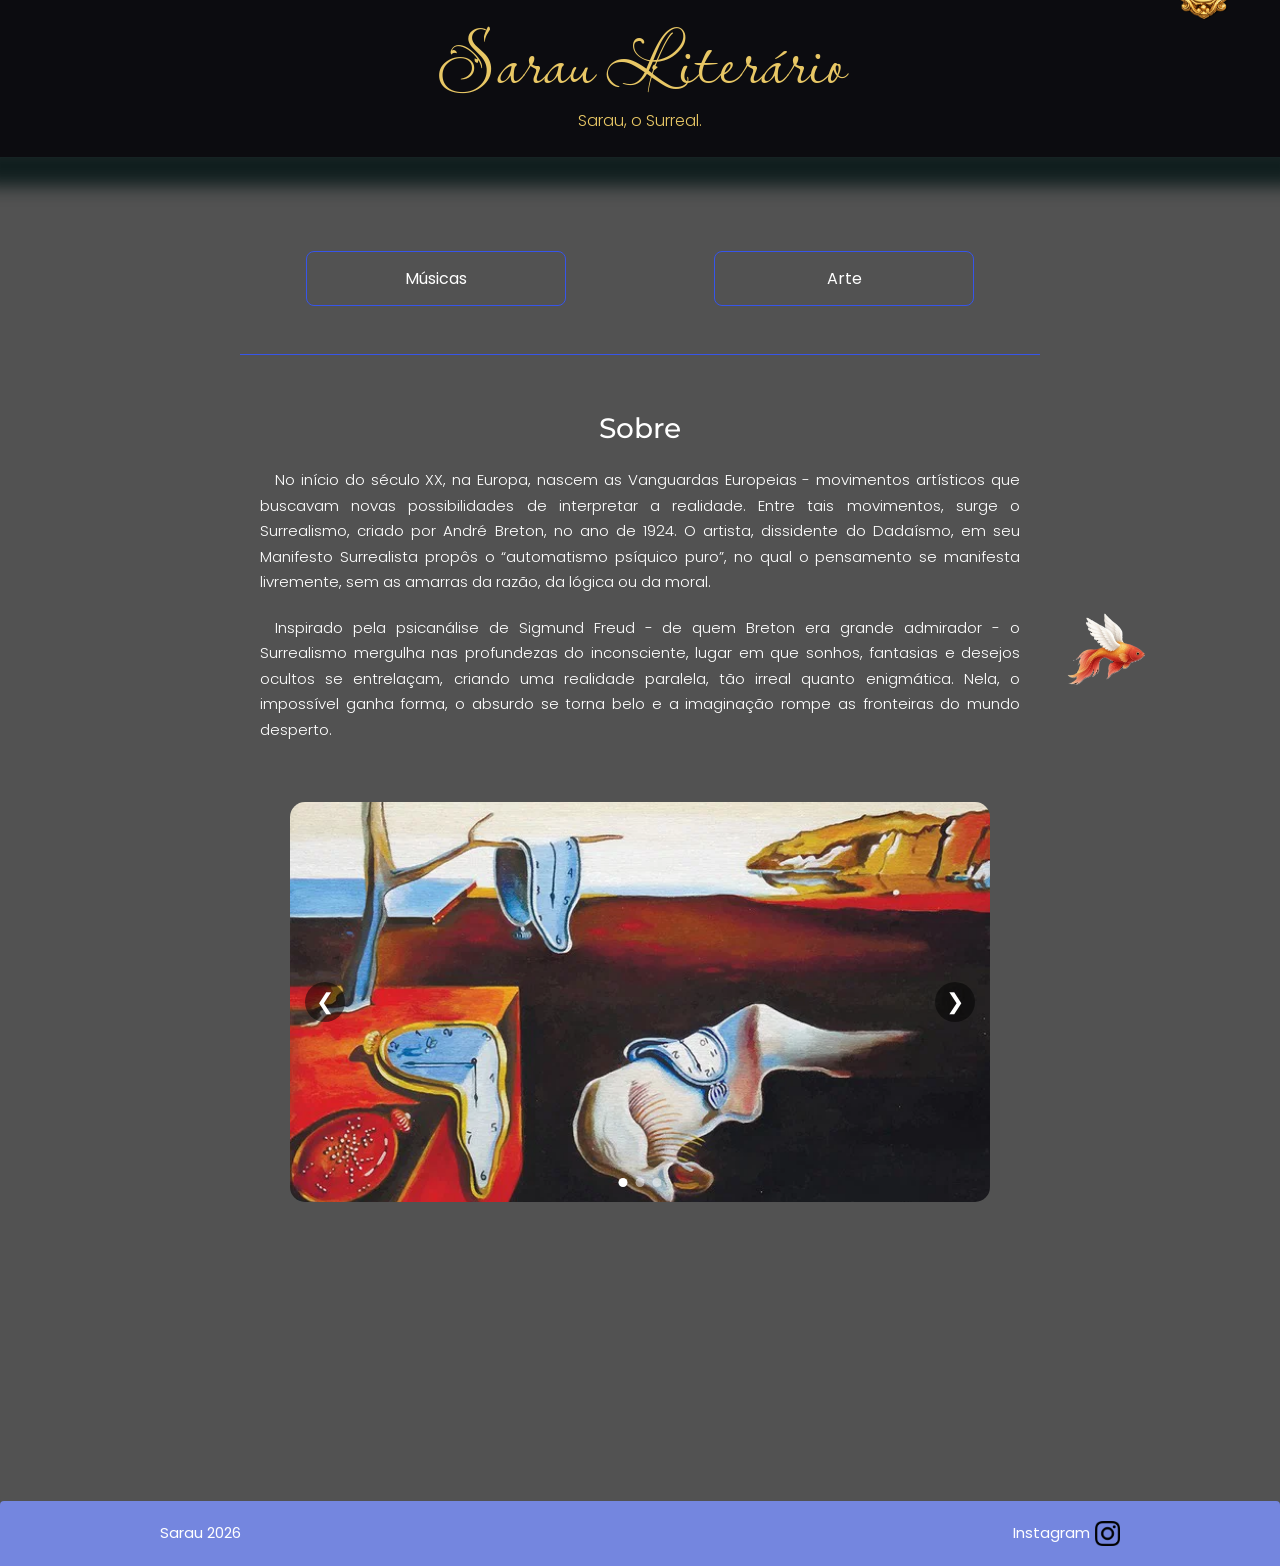
<file: index.html>
<!DOCTYPE html>
<html lang="pt-BR">
<head>
  <meta charset="UTF-8">
  <meta name="viewport" content="width=device-width, initial-scale=1.0, maximum-scale=1.0">
  <title>Sarau Literário</title>
  <link rel="stylesheet" href="style.css">
</head>
<body class="corpo">
  <header class="hero">
    <div class="hero-inner" aria-hidden="true">
      <video autoplay loop muted>
        <source src="Animating_multiple_eyes_blinking_20260926223811.mp4" type="video/mp4">
      </video>
    </div>
    <div class="hero-text">
      <p class="logo">Sarau Literário</p>
      <p class="tagline">Sarau, o Surreal.</p>
    </div>
    <div id="botao_insc_fech">
      <img src="Imagem do ChatGPT 26 de set. de 2026, 12_13_01.png" alt="fechadura" id="fechadura">
      <div  id="macaneta">
        <img src="Imagem do ChatGPT 26 de set. de 2026, 12_14_56.png" alt="macaneta">
      </div>
    </div>
  </header>
  <div id="cima"></div>
  <div id="baixo">
      <nav class="nav-buttons hidden">
        <a class="btn btn-outline" href="musica.html">Músicas</a>
        <a class="btn btn-outline" href="arte.html">Arte</a>
        <hr class="divider">
      </nav>
    
      <section class="sobre">
        <h2>Sobre</h2>
        <div id="sobre_bar">
          <div id="text_bar">
            <p class="hidden">
              No início do século XX, na Europa, nascem as Vanguardas Europeias - movimentos artísticos que buscavam novas possibilidades de interpretar a realidade.  Entre tais movimentos, surge o Surrealismo, criado por André Breton, no ano de 1924. O artista, dissidente do Dadaísmo, em seu Manifesto Surrealista propôs o “automatismo psíquico puro”, no qual o pensamento se manifesta livremente, sem as amarras da razão, da lógica ou da moral.</p>
              <p class="hidden">Inspirado pela psicanálise de Sigmund Freud - de quem Breton era grande admirador - o Surrealismo mergulha nas profundezas do inconsciente, lugar em que sonhos, fantasias e desejos ocultos se entrelaçam, criando uma realidade paralela, tão irreal quanto enigmática. Nela, o impossível ganha forma, o absurdo se torna belo e a imaginação rompe as fronteiras do mundo desperto.
            </p>
          </div>
          <div id="galeria" class="hidden">
          <div class="carousel">
          <div class="carousel-track">
              <div class="slide">
                  <img src="apersistenciadamemoriasalvadordali-cke.webp" alt="Imagem 1">
              </div>
              <div class="slide">
                  <img src="escultura.webp" alt="Imagem 2">
              </div>
              <div class="slide">
                  <img src="images.jfif" alt="Imagem 3">
              </div>
          </div>
          <!-- Botões -->
          <button class="carousel-btn prev">&#10094;</button>
          <button class="carousel-btn next">&#10095;</button>
          <!-- Indicadores -->
          <div class="carousel-dots">
              <span class="dot active"></span>
              <span class="dot"></span>
              <span class="dot"></span>
          </div>
              </div>
          </div>
        </div>
          <div id="text_bar_baixo">
            <p class="hidden">Para adentrar o mundo onírico, os artistas que se apresentarão são convidados a se caracterizarem (maquiagem, roupas, fantasias, entre outros), transformando a própria aparência em parte desse universo de sonhos, mistérios e delirios como criaturas de um mundo no qual a lógica adormece e a fantasia desperta. Sejam os artistas suas próprias artes-vivas!</p>
            <p class="hidden">Então, prepare-se, sonhe, imagine, delire e venha com a Segunda Série mergulhar nesse universo de loucura e voar nesse mar de sonhos do Sarau, o Surreal.</p>
            <p class="hidden"><strong>No dia 06 de novembro de 2026.</strong></p>
          </div>
      </section>
  </div>

  <div id="quadrado-flutuante">
    <img src="WhatsApp Image 2026-09-27 at 19.07.50.png" alt="peixe voador">
  </div>

  <footer class="site-footer">
    <div class="footers">
      <p>Sarau 2026</p>
      <a href="https://www.instagram.com/2daoima2026/">
        <div class="inst">
          <p>Instagram</p>
          <img src="instagram.png" alt="Logo_instagram" class="Logo_instagram">
        </div>
      </a>
    </div>
  </footer>

  <script>
    const observer = new IntersectionObserver((entries) => {
    entries.forEach((entry) => {
    if (entry.isIntersecting) {
      entry.target.classList.add('show');
    } else {
      entry.target.classList.remove('show');
    }
    });
    });

    document
      .querySelectorAll('.hidden, .hiddenLE, .hiddenRD')
      .forEach((el) => observer.observe(el));
    
    
    const retangulo = document.getElementById("macaneta");
    const porta = document.querySelector(".corpo");
    retangulo.addEventListener("click", function() {
    retangulo.style.transform = "rotate(-30deg)";
    setTimeout(function() {
      porta.classList.toggle("aberta");
    }, 650);
    setTimeout(function() {
        window.location.href = "inscricao.html";
    }, 1000);
    });
  const track = document.querySelector(".carousel-track");
const slides = document.querySelectorAll(".slide");

const prevButton = document.querySelector(".prev");
const nextButton = document.querySelector(".next");

const dots = document.querySelectorAll(".dot");

let currentSlide = 0;


// MOSTRAR SLIDE

function showSlide(index) {

    currentSlide = index;

    track.style.transform = `translateX(-${currentSlide * 100}%)`;

    // Atualizar indicadores

    dots.forEach(dot => {
        dot.classList.remove("active");
    });

    dots[currentSlide].classList.add("active");
}


// BOTÃO PRÓXIMO

nextButton.addEventListener("click", () => {

    currentSlide++;

    if (currentSlide >= slides.length) {
        currentSlide = 0;
    }

    showSlide(currentSlide);

});


// BOTÃO ANTERIOR

prevButton.addEventListener("click", () => {

    currentSlide--;

    if (currentSlide < 0) {
        currentSlide = slides.length - 1;
    }

    showSlide(currentSlide);

});


// CLICAR NOS INDICADORES

dots.forEach((dot, index) => {

    dot.addEventListener("click", () => {

        showSlide(index);

    });

});
  </script>
  <script src="script.js"></script>
</body>
</html>
</file>
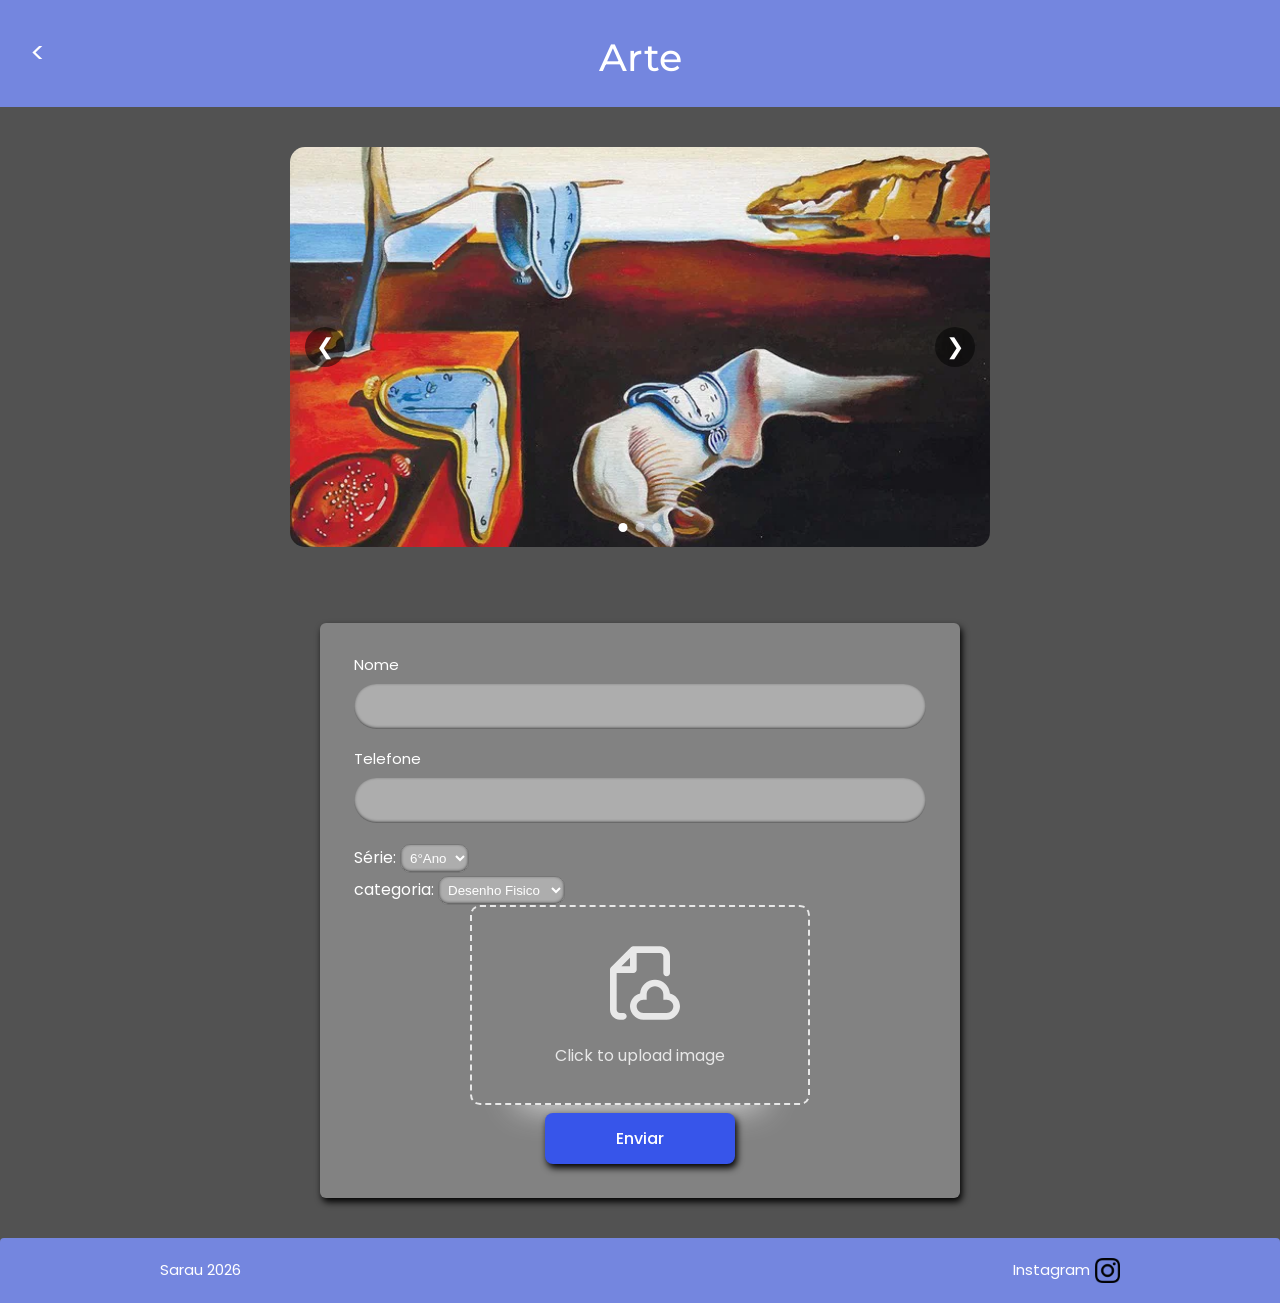
<file: arte.html>
<!DOCTYPE html>
<html lang="pt-BR">
<head>
  <meta charset="UTF-8">
  <meta name="viewport" content="width=device-width, initial-scale=1.0, maximum-scale=1.0">
  <title>Desenho — Sarau Literário</title>
  <link rel="stylesheet" href="style.css">
</head>
<body>

  <header class="page-header">
    <a class="back-link" href="index.html" aria-label="Voltar">&lt;</a>
    <h1>Arte</h1>
  </header>
  <div id="galeria">
    <div class="carousel">

        <div class="carousel-track">

            <div class="slide">
                <img src="apersistenciadamemoriasalvadordali-cke.webp" alt="Imagem 1">
            </div>

            <div class="slide">
                <img src="escultura.webp" alt="Imagem 2">
            </div>

            <div class="slide">
                <img src="images.jfif" alt="Imagem 3">
            </div>

        </div>

        <!-- Botões -->
        <button class="carousel-btn prev">&#10094;</button>
        <button class="carousel-btn next">&#10095;</button>

        <!-- Indicadores -->
        <div class="carousel-dots">
            <span class="dot active"></span>
            <span class="dot"></span>
            <span class="dot"></span>
        </div>
    </div>
  </div>
  </div>
  <main class="form-wrap">
    <form class="form-card" action="#" method="post" data-sheet="Desenho">

      <div class="form__group field">
          <label for="nome" class="form__label">Nome</label>
          <input type="text" id="nome" name="nome" class="form__field" placeholder=" " required>
      </div>

      <div class="form__group field">
          <label for="telefone" class="form__label">Telefone</label>
          <input type="tel" id="telefone" name="telefone" class="form__field" placeholder=" " required>
      </div>

        <label for="serie">Série:</label>
      <select class="serie" name="serie">
          <option value="6°Ano">6°Ano</option>
          <option value="7°Ano">7°Ano</option>
          <option value="8°Ano">8°Ano</option>
          <option value="9°Ano">9°Ano</option>
          <option value="1°Ano">1°Ano</option>
          <option value="2°Ano">2°Ano</option>
          <option value="3°Ano">3°Ano</option>
      </select>
<br>
        <label for="categoria">categoria:</label required>
      <select class="serie" name="categoria">
          <option value="Desenho Fisico">Desenho Fisico</option>
          <option value="Desenho Digital">Desenho Digital</option>
          <option value="Escultura">Escultura</option>
          <option value="Fotografia">Fotografia</option>
      </select>

      <!-- From Uiverse.io by csemszepp -->
      <label for="anexar-arquivo" class="custum-file-upload">
        <div class="icon">
          <svg viewBox="0 0 24 24" fill="" xmlns="http://www.w3.org/2000/svg"><g id="SVGRepo_bgCarrier" stroke-width="0"></g><g id="SVGRepo_tracerCarrier" stroke-linecap="round" stroke-linejoin="round"></g><g id="SVGRepo_iconCarrier"> <path fill-rule="evenodd" clip-rule="evenodd" d="M10 1C9.73478 1 9.48043 1.10536 9.29289 1.29289L3.29289 7.29289C3.10536 7.48043 3 7.73478 3 8V20C3 21.6569 4.34315 23 6 23H7C7.55228 23 8 22.5523 8 22C8 21.4477 7.55228 21 7 21H6C5.44772 21 5 20.5523 5 20V9H10C10.5523 9 11 8.55228 11 8V3H18C18.5523 3 19 3.44772 19 4V9C19 9.55228 19.4477 10 20 10C20.5523 10 21 9.55228 21 9V4C21 2.34315 19.6569 1 18 1H10ZM9 7H6.41421L9 4.41421V7ZM14 15.5C14 14.1193 15.1193 13 16.5 13C17.8807 13 19 14.1193 19 15.5V16V17H20C21.1046 17 22 17.8954 22 19C22 20.1046 21.1046 21 20 21H13C11.8954 21 11 20.1046 11 19C11 17.8954 11.8954 17 13 17H14V16V15.5ZM16.5 11C14.142 11 12.2076 12.8136 12.0156 15.122C10.2825 15.5606 9 17.1305 9 19C9 21.2091 10.7909 23 13 23H20C22.2091 23 24 21.2091 24 19C24 17.1305 22.7175 15.5606 20.9844 15.122C20.7924 12.8136 18.858 11 16.5 11Z" fill=""></path> </g></svg>
        </div>
        <div class="text">
          <span id="nome-arquivo">Click to upload image</span>
        </div>
        <input id="anexar-arquivo" name="anexar-arquivo" type="file" required>
      </label>

      <div class="btn-enviar-wrap">
        <button type="submit" class="btn-enviar">Enviar</button>
      </div>

    </form>
    <div id="popup" class="popup">
      <div class="popup-conteudo">

        <button id="fecharPopup" class="fechar-popup" type="button">
          ✕
        </button>

        <div id="loading" class="spinner"></div>
        <img src="aceitar.png" alt="correto" id="correto">
        <p id="mensagem">Enviando...</p>

      </div>
    </div>
  </main>

  <footer class="site-footer">
    <div class="footers">
      <p>Sarau 2026</p>
      <a href="https://www.instagram.com/2daoima2026/">
        <div class="inst">
          <p>Instagram</p>
          <img src="instagram.png" alt="Logo_instagram" class="Logo_instagram">
        </div>
      </a>
    </div>
  </footer>
  <script>
    document.addEventListener("DOMContentLoaded", function () {

    const inputArquivo = document.getElementById("anexar-arquivo");
    const textoArquivo = document.querySelector(".custum-file-upload .text span");
    const iconeArquivo = document.querySelector(".custum-file-upload .icon");

    inputArquivo.addEventListener("change", function () {

        if (inputArquivo.files.length > 0) {

            // Mostra o nome do arquivo
            textoArquivo.textContent = inputArquivo.files[0].name;

            // Deixa o ícone verde
            iconeArquivo.classList.add("arquivo-selecionado");

        } else {

            // Volta ao texto original
            textoArquivo.textContent = "Click to upload image";

            // Volta o ícone à cor original
            iconeArquivo.classList.remove("arquivo-selecionado");
        }

    });
    const track = document.querySelector(".carousel-track");
const slides = document.querySelectorAll(".slide");

const prevButton = document.querySelector(".prev");
const nextButton = document.querySelector(".next");

const dots = document.querySelectorAll(".dot");

let currentSlide = 0;


// MOSTRAR SLIDE

function showSlide(index) {

    currentSlide = index;

    track.style.transform = `translateX(-${currentSlide * 100}%)`;

    // Atualizar indicadores

    dots.forEach(dot => {
        dot.classList.remove("active");
    });

    dots[currentSlide].classList.add("active");
}


// BOTÃO PRÓXIMO

nextButton.addEventListener("click", () => {

    currentSlide++;

    if (currentSlide >= slides.length) {
        currentSlide = 0;
    }

    showSlide(currentSlide);

});


// BOTÃO ANTERIOR

prevButton.addEventListener("click", () => {

    currentSlide--;

    if (currentSlide < 0) {
        currentSlide = slides.length - 1;
    }

    showSlide(currentSlide);

});


// CLICAR NOS INDICADORES

dots.forEach((dot, index) => {

    dot.addEventListener("click", () => {

        showSlide(index);

    });

});


});
</script>
  <script src="script.js" defer></script>
</body>
</html>
</file>
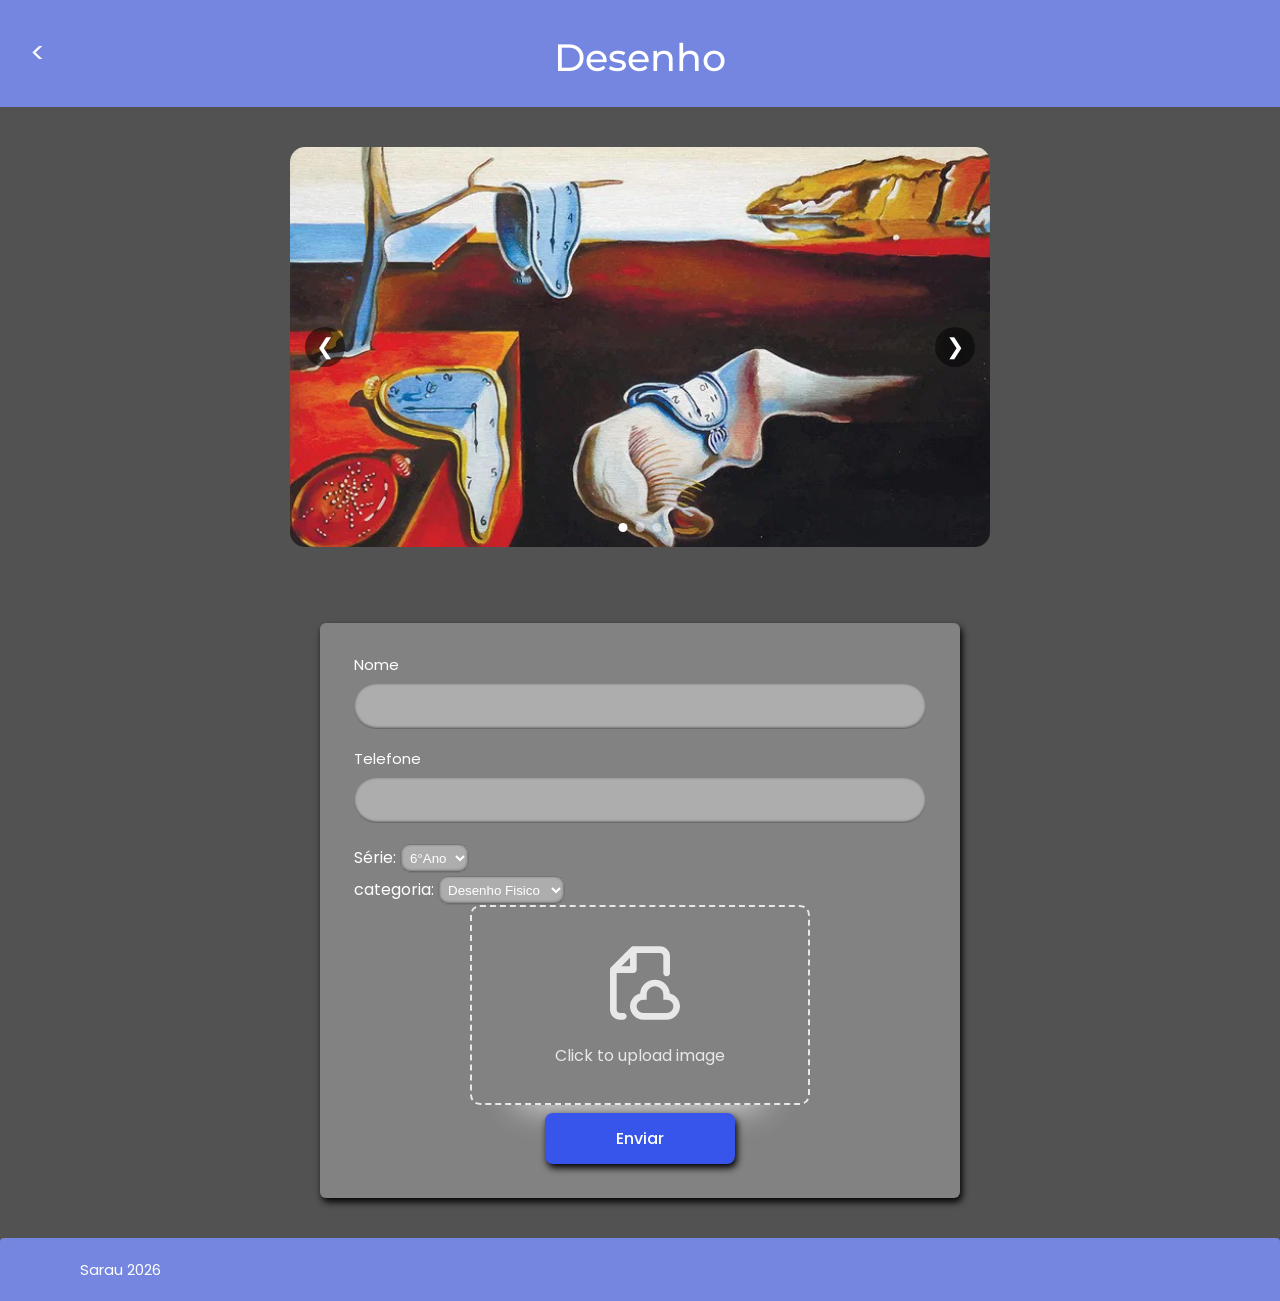
<file: desenho.html>
<!DOCTYPE html>
<html lang="pt-BR">
<head>
  <meta charset="UTF-8">
  <meta name="viewport" content="width=device-width, initial-scale=1.0, maximum-scale=1.0">
  <title>Desenho — Sarau Literário</title>
  <link rel="stylesheet" href="style.css">
</head>
<body>

  <header class="page-header">
    <a class="back-link" href="index.html" aria-label="Voltar">&lt;</a>
    <h1>Desenho</h1>
  </header>
  <div id="galeria">
    <div class="carousel">

        <div class="carousel-track">

            <div class="slide">
                <img src="apersistenciadamemoriasalvadordali-cke.webp" alt="Imagem 1">
            </div>

            <div class="slide">
                <img src="escultura.webp" alt="Imagem 2">
            </div>

            <div class="slide">
                <img src="images.jfif" alt="Imagem 3">
            </div>

        </div>

        <!-- Botões -->
        <button class="carousel-btn prev">&#10094;</button>
        <button class="carousel-btn next">&#10095;</button>

        <!-- Indicadores -->
        <div class="carousel-dots">
            <span class="dot active"></span>
            <span class="dot"></span>
            <span class="dot"></span>
        </div>

    </div>

</div>
  </div>
  <main class="form-wrap">
    <form class="form-card" action="#" method="post" data-sheet="Desenho">

      <div class="form__group field">
          <label for="nome" class="form__label">Nome</label>
          <input type="text" id="nome" name="nome" class="form__field" placeholder=" " required>
      </div>

      <div class="form__group field">
          <label for="telefone" class="form__label">Telefone</label>
          <input type="tel" id="telefone" name="telefone" class="form__field" placeholder=" " required>
      </div>

        <label for="serie">Série:</label>
      <select class="serie" name="serie">
          <option value="">6°Ano</option>
          <option value="">7°Ano</option>
          <option value="">8°Ano</option>
          <option value="">9°Ano</option>
          <option value="">1°Ano</option>
          <option value="">2°Ano</option>
          <option value="">3°Ano</option>
      </select>
<br>
        <label for="categoria">categoria:</label>
      <select class="serie" name="categoria">
          <option value="">Desenho Fisico</option>
          <option value="">Desenho Digital</option>
          <option value="">Escultura</option>
      </select>

      <!-- From Uiverse.io by csemszepp -->
      <label for="anexar-arquivo" class="custum-file-upload">
        <div class="icon">
          <svg viewBox="0 0 24 24" fill="" xmlns="http://www.w3.org/2000/svg"><g id="SVGRepo_bgCarrier" stroke-width="0"></g><g id="SVGRepo_tracerCarrier" stroke-linecap="round" stroke-linejoin="round"></g><g id="SVGRepo_iconCarrier"> <path fill-rule="evenodd" clip-rule="evenodd" d="M10 1C9.73478 1 9.48043 1.10536 9.29289 1.29289L3.29289 7.29289C3.10536 7.48043 3 7.73478 3 8V20C3 21.6569 4.34315 23 6 23H7C7.55228 23 8 22.5523 8 22C8 21.4477 7.55228 21 7 21H6C5.44772 21 5 20.5523 5 20V9H10C10.5523 9 11 8.55228 11 8V3H18C18.5523 3 19 3.44772 19 4V9C19 9.55228 19.4477 10 20 10C20.5523 10 21 9.55228 21 9V4C21 2.34315 19.6569 1 18 1H10ZM9 7H6.41421L9 4.41421V7ZM14 15.5C14 14.1193 15.1193 13 16.5 13C17.8807 13 19 14.1193 19 15.5V16V17H20C21.1046 17 22 17.8954 22 19C22 20.1046 21.1046 21 20 21H13C11.8954 21 11 20.1046 11 19C11 17.8954 11.8954 17 13 17H14V16V15.5ZM16.5 11C14.142 11 12.2076 12.8136 12.0156 15.122C10.2825 15.5606 9 17.1305 9 19C9 21.2091 10.7909 23 13 23H20C22.2091 23 24 21.2091 24 19C24 17.1305 22.7175 15.5606 20.9844 15.122C20.7924 12.8136 18.858 11 16.5 11Z" fill=""></path> </g></svg>
        </div>
        <div class="text">
          <span id="nome-arquivo">Click to upload image</span>
        </div>
        <input id="anexar-arquivo" name="anexar-arquivo" type="file">
      </label>

      <div class="btn-enviar-wrap">
        <button type="submit" class="btn-enviar">Enviar</button>
      </div>

    </form>
    <div id="popup" class="popup">
      <div class="popup-conteudo">

        <button id="fecharPopup" class="fechar-popup" type="button">
          ✕
        </button>

        <div id="loading" class="spinner"></div>

        <p id="mensagem">Enviando...</p>

      </div>
    </div>
  </main>

  <footer class="site-footer">
    Sarau 2026
  </footer>
  <script>
    document.addEventListener("DOMContentLoaded", function () {

    const inputArquivo = document.getElementById("anexar-arquivo");
    const textoArquivo = document.querySelector(".custum-file-upload .text span");
    const iconeArquivo = document.querySelector(".custum-file-upload .icon");

    inputArquivo.addEventListener("change", function () {

        if (inputArquivo.files.length > 0) {

            // Mostra o nome do arquivo
            textoArquivo.textContent = inputArquivo.files[0].name;

            // Deixa o ícone verde
            iconeArquivo.classList.add("arquivo-selecionado");

        } else {

            // Volta ao texto original
            textoArquivo.textContent = "Click to upload image";

            // Volta o ícone à cor original
            iconeArquivo.classList.remove("arquivo-selecionado");
        }

    });
    const track = document.querySelector(".carousel-track");
const slides = document.querySelectorAll(".slide");

const prevButton = document.querySelector(".prev");
const nextButton = document.querySelector(".next");

const dots = document.querySelectorAll(".dot");

let currentSlide = 0;


// MOSTRAR SLIDE

function showSlide(index) {

    currentSlide = index;

    track.style.transform = `translateX(-${currentSlide * 100}%)`;

    // Atualizar indicadores

    dots.forEach(dot => {
        dot.classList.remove("active");
    });

    dots[currentSlide].classList.add("active");
}


// BOTÃO PRÓXIMO

nextButton.addEventListener("click", () => {

    currentSlide++;

    if (currentSlide >= slides.length) {
        currentSlide = 0;
    }

    showSlide(currentSlide);

});


// BOTÃO ANTERIOR

prevButton.addEventListener("click", () => {

    currentSlide--;

    if (currentSlide < 0) {
        currentSlide = slides.length - 1;
    }

    showSlide(currentSlide);

});


// CLICAR NOS INDICADORES

dots.forEach((dot, index) => {

    dot.addEventListener("click", () => {

        showSlide(index);

    });

});


});
</script>
  <script src="script.js" defer></script>
</body>
</html>
</file>
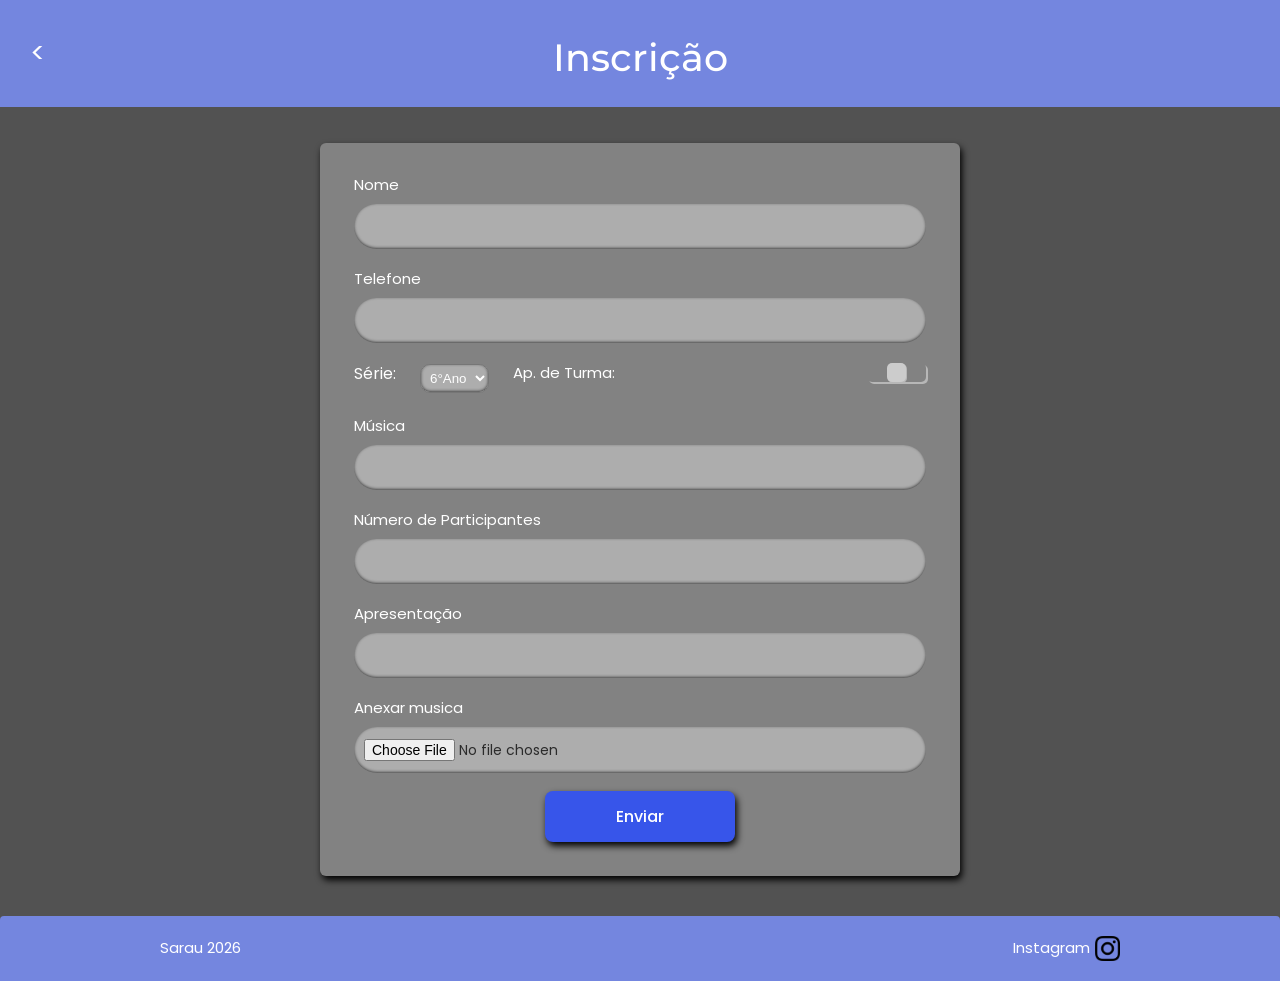
<file: inscricao.html>
<!DOCTYPE html>
<html lang="pt-BR">
<head>
  <meta charset="UTF-8">
  <meta name="viewport" content="width=device-width, initial-scale=1.0, maximum-scale=1.0">
  <title>Inscrição — Sarau Literário</title>
  <link rel="stylesheet" href="style.css">
</head>
<body>

  <header class="page-header">
    <a class="back-link" href="index.html" aria-label="Voltar">&lt;</a>
    <h1>Inscrição</h1>
  </header>

  <main class="form-wrap">
    <form class="form-card" action="#" method="post" data-sheet="Inscricao">

      <div class="form__group field">
          <label for="nome" class="form__label">Nome</label>
          <input type="text" id="nome" name="nome" class="form__field" placeholder=" " required>
      </div>

      <div class="form__group field">
          <label for="telefone" class="form__label">Telefone</label>
          <input type="tel" id="telefone" name="telefone" class="form__field" placeholder=" " required>
      </div>

      <div class="field-row field-row-serie">
      <label for="serie">Série:</label>
      <select class="serie" name="serie">
          <option value="6°Ano">6°Ano</option>
          <option value="7°Ano">7°Ano</option>
          <option value="8°Ano">8°Ano</option>
          <option value="9°Ano">9°Ano</option>
          <option value="1°Ano">1°Ano</option>
          <option value="2°Ano">2°Ano</option>
          <option value="3°Ano">3°Ano</option>
      </select>

        <div class="field checkbox-field">
          <label for="ap-turma">Ap. de Turma:</label>
          <label class="container">
            <input type="checkbox" id="ap-turma" name="ap-turma">
            <div class="checkmark"></div>
          </label>
        </div>
      </div>

      <div class="form__group field">
    <label for="musica" class="form__label">Música</label>

    <input
        type="text"
        id="musica"
        name="musica"
        class="form__field"
        placeholder=" "
        required
    >
</div>

      <div class="field">
        <label for="num-participantes">Número de Participantes</label>
        <input type="number" id="num-participantes" name="num-participantes" required>
      </div>

      <div class="form__group field" style="display: none;" id="caixa_nome_part">
          <label for="nome-participantes" class="form__label">Nome Participantes</label>
          <input type="text" id="nome-participantes" name="nome-participantes" class="form__field" placeholder=" ">
      </div>

      <div class="form__group field">
          <label for="apresentacao" class="form__label">Apresentação</label>
          <input type="text" id="apresentacao" name="apresentacao" class="form__field" placeholder=" " required>
      </div>

      <div class="field">
        <label for="anexar-musica">Anexar musica</label>
        <input type="file" id="anexar-musica" name="anexar-musica">
      </div>

      <div class="btn-enviar-wrap">
        <button type="submit" class="btn-enviar">Enviar</button>
      </div>

    </form>
        <!-- Popup de envio -->
    <div id="popup" class="popup">
      <div class="popup-conteudo">

        <button id="fecharPopup" class="fechar-popup" type="button">
          ✕
        </button>
        <div id="container_img_pop">
          <img src="aceitar.png" alt="correto" id="correto">
        </div>
        <div id="loading" class="spinner"></div>

        <p id="mensagem">Enviando...</p>

      </div>
    </div>
  </main>

  <footer class="site-footer">
    <div class="footers">
      <p>Sarau 2026</p>
      <a href="https://www.instagram.com/2daoima2026/">
        <div class="inst">
          <p>Instagram</p>
          <img src="instagram.png" alt="Logo_instagram" class="Logo_instagram">
        </div>
      </a>
    </div>
  </footer>
  <script>
    const params = new URLSearchParams(window.location.search);
    const musicaURL = params.get("musica");

    console.log("Música encontrada:", musicaURL);

    const campoMusica = document.getElementById("musica");

    if (campoMusica && musicaURL) {
        campoMusica.value = musicaURL;
    }
</script>

</body>
  <script src="script.js" defer></script>
</body>
</html>
</file>
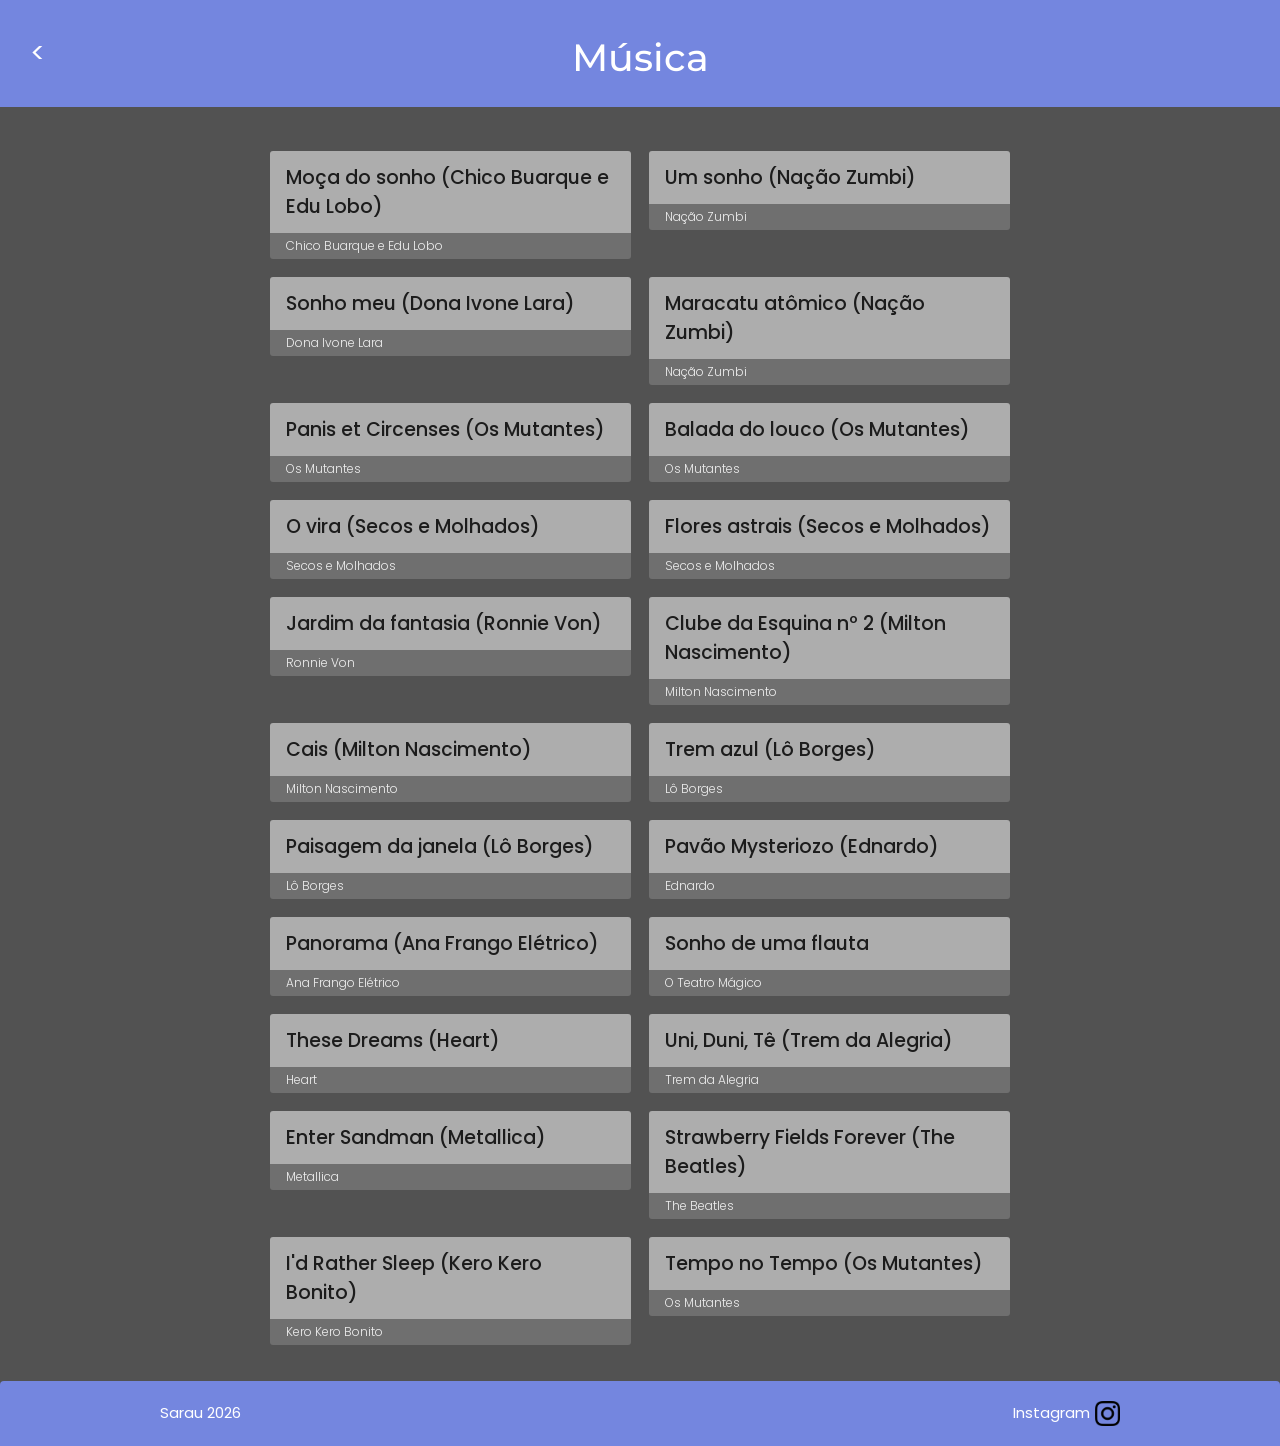
<file: musica.html>
<!DOCTYPE html>
<html lang="pt-BR">
<head>
  <meta charset="UTF-8">
  <meta name="viewport" content="width=device-width, initial-scale=1.0, maximum-scale=1.0">
  <title>Música — Sarau Literário</title>
  <link rel="stylesheet" href="style.css">
</head>
<body>

  <header class="page-header">
    <a class="back-link" href="index.html" aria-label="Voltar">&lt;</a>
    <h1>Música</h1>
  </header>

  <main class="musica-list">

    <a href="inscricao.html?musica=Moça do sonho">
  <div class="musica-item">
    <div class="musica-nome">Moça do sonho (Chico Buarque e Edu Lobo)</div>
    <div class="musica-artista">Chico Buarque e Edu Lobo</div>
  </div>
</a>

<a href="inscricao.html?musica=Um sonho">
  <div class="musica-item">
    <div class="musica-nome">Um sonho (Nação Zumbi)</div>
    <div class="musica-artista">Nação Zumbi</div>
  </div>
</a>

<a href="inscricao.html?musica=Sonho meu">
  <div class="musica-item">
    <div class="musica-nome">Sonho meu (Dona Ivone Lara)</div>
    <div class="musica-artista">Dona Ivone Lara</div>
  </div>
</a>

<a href="inscricao.html?musica=Maracatu atomico">
  <div class="musica-item">
    <div class="musica-nome">Maracatu atômico (Nação Zumbi)</div>
    <div class="musica-artista">Nação Zumbi</div>
  </div>
</a>

<a href="inscricao.html?musica=Pani et circenses">
  <div class="musica-item">
    <div class="musica-nome">Panis et Circenses (Os Mutantes)</div>
    <div class="musica-artista">Os Mutantes</div>
  </div>
</a>

<a href="inscricao.html?musica=Balada do louco">
  <div class="musica-item">
    <div class="musica-nome">Balada do louco (Os Mutantes)</div>
    <div class="musica-artista">Os Mutantes</div>
  </div>
</a>

<a href="inscricao.html?musica=O vira">
  <div class="musica-item">
    <div class="musica-nome">O vira (Secos e Molhados)</div>
    <div class="musica-artista">Secos e Molhados</div>
  </div>
</a>

<a href="inscricao.html?musica=Flores astrais">
  <div class="musica-item">
    <div class="musica-nome">Flores astrais (Secos e Molhados)</div>
    <div class="musica-artista">Secos e Molhados</div>
  </div>
</a>

<a href="inscricao.html?musica=Jardim da fantasia">
  <div class="musica-item">
    <div class="musica-nome">Jardim da fantasia (Ronnie Von)</div>
    <div class="musica-artista">Ronnie Von</div>
  </div>
</a>

<a href="inscricao.html?musica=Clube da esquina n 2">
  <div class="musica-item">
    <div class="musica-nome">Clube da Esquina nº 2 (Milton Nascimento)</div>
    <div class="musica-artista">Milton Nascimento</div>
  </div>
</a>

<a href="inscricao.html?musica=Cais">
  <div class="musica-item">
    <div class="musica-nome">Cais (Milton Nascimento)</div>
    <div class="musica-artista">Milton Nascimento</div>
  </div>
</a>

<a href="inscricao.html?musica=Trem azul">
  <div class="musica-item">
    <div class="musica-nome">Trem azul (Lô Borges)</div>
    <div class="musica-artista">Lô Borges</div>
  </div>
</a>

<a href="inscricao.html?musica=Paisagem da janela">
  <div class="musica-item">
    <div class="musica-nome">Paisagem da janela (Lô Borges)</div>
    <div class="musica-artista">Lô Borges</div>
  </div>
</a>

<a href="inscricao.html?musica=Pavão mysteriozo">
  <div class="musica-item">
    <div class="musica-nome">Pavão Mysteriozo (Ednardo)</div>
    <div class="musica-artista">Ednardo</div>
  </div>
</a>

<a href="inscricao.html?musica=Panorama">
  <div class="musica-item">
    <div class="musica-nome">Panorama (Ana Frango Elétrico)</div>
    <div class="musica-artista">Ana Frango Elétrico</div>
  </div>
</a>

<a href="inscricao.html?musica=Sonho de uma flauta">
  <div class="musica-item">
    <div class="musica-nome">Sonho de uma flauta</div>
    <div class="musica-artista">O Teatro Mágico</div>
  </div>
</a>

<a href="inscricao.html?musica=These dreams">
  <div class="musica-item">
    <div class="musica-nome">These Dreams (Heart)</div>
    <div class="musica-artista">Heart</div>
  </div>
</a>

<a href="inscricao.html?musica=Uni, Duni, te">
  <div class="musica-item">
    <div class="musica-nome">Uni, Duni, Tê (Trem da Alegria)</div>
    <div class="musica-artista">Trem da Alegria</div>
  </div>
</a>

<a href="inscricao.html?musica=Enter Sandman">
  <div class="musica-item">
    <div class="musica-nome">Enter Sandman (Metallica)</div>
    <div class="musica-artista">Metallica</div>
  </div>
</a>

<a href="inscricao.html?musica=Strawberry Fields Forever">
  <div class="musica-item">
    <div class="musica-nome">Strawberry Fields Forever (The Beatles)</div>
    <div class="musica-artista">The Beatles</div>
  </div>
</a>

<a href="inscricao.html?musica=I'd Rather Sleep">
  <div class="musica-item">
    <div class="musica-nome">I'd Rather Sleep (Kero Kero Bonito)</div>
    <div class="musica-artista">Kero Kero Bonito</div>
  </div>
</a>

<a href="inscricao.html?musica=Tempo no Tempo">
  <div class="musica-item">
    <div class="musica-nome">Tempo no Tempo (Os Mutantes)</div>
    <div class="musica-artista">Os Mutantes</div>
  </div>
</a>
  </main>

  <footer class="site-footer">
    <div class="footers">
      <p>Sarau 2026</p>
      <a href="https://www.instagram.com/2daoima2026/">
        <div class="inst">
          <p>Instagram</p>
          <img src="instagram.png" alt="Logo_instagram" class="Logo_instagram">
        </div>
      </a>
    </div>
  </footer>

</body>
</html>
</file>
<file: style.css>
@import url('https://fonts.googleapis.com/css2?family=Lavishly+Yours&family=Montserrat:wght@400;500;600;700&family=Poppins:wght@300;400;500;600&display=swap');

:root {
  --azul-claro: #7486DF;
  --azul-escuro: #3755EA;
  --cinza-escuro: #525252;
  --cinza-claro: #828282;
  --branco: #FFFFFF;
}

* {
  box-sizing: border-box;
  margin: 0;
  padding: 0;
}

html, body {
  width: 100%;
  background: var(--cinza-escuro);
}
.corpo{
  perspective: 1000px;
  transform-origin: left center;
  transform: rotateY(0deg);

  transition: transform 1.5s ease-in-out;
}
.corpo.aberta {
    transform: rotateY(-110deg);
}
#quadrado-flutuante {
      width: 100px;
      height: 100px;
      background: transparent;
      border-radius: 16px;

      position: fixed;
      top: 0;
      left: 0;
      z-index: 9999;
      transition: transform 30.5s ease-in-out;
      will-change: transform;
    }
body {
  max-width: 430px;
  min-width: 320px;
  margin: 0 auto;
  font-family: 'Poppins', sans-serif;
  color: var(--branco);
  overflow-x: hidden;
}

a {
  text-decoration: none;
  color: inherit;
}

img, svg {
  display: block;
  max-width: 100%;
}

.container {
  padding-left: 20px;
  padding-right: 20px;
}

/* ---------- Fechadura ---------- */
#botao_insc_fech{
  width: 100%;
  display: flex;
  justify-content: end;
  position: absolute;
  bottom: 100px;
  left: 0px;
}
#fechadura{
  height: 250px;
  width: 125px;
  position: absolute;
  bottom: 20px;
  right: 0px;
}
#macaneta{
  height: 190px;
  width: 330px;
  z-index: 2;
  position: absolute;
  bottom: 100px;
  right: 30px;
  transform-origin: 300px 80px ;
  transition: transform 0.5s ease;
}
/* ---------- Cabeçalho de página interna ---------- */
.page-header {
  position: relative;
  background: var(--azul-claro);
  padding: 28px 20px 22px;
  text-align: center;
}

.page-header h1 {
  font-family: 'Montserrat', sans-serif;
  font-weight: 500;
  font-size: 34px;
  color: var(--branco);
}

.back-link {
  position: absolute;
  left: 20px;
  top: 50%;
  transform: translateY(-50%);
  font-size: 26px;
  line-height: 1;
  color: var(--branco);
}

/* ---------- Rodapé ---------- */
.site-footer {
  background: var(--azul-claro);
  padding: 18px 20px;
  font-family: 'Poppins', sans-serif;
  font-size: 15px;
  border-radius: 4px 4px 0px 0px ;
  color: var(--branco);
}

/* ================= HOME ================= */
#imgprinc{
    height: 90vh;
}
#cima{
    box-shadow: 0px 9px 17px 20px #111f1f;;
}
#baixo{
    margin-top: 8vh;
}
.hero {
  position: relative;
  width: 100%;
  overflow: hidden;
  background: #0c0c10;
}

.hero img {
  width: 100%;
  height: 100%;
  object-fit: cover;
}

.hero-inner {
  width: 100%;
  height: 100%;
}

.hero-text {
  position: absolute;
  top: 0;
  left: 0;
  width: 100%;
  padding: 70px 20px 0;
  text-align: center;
}

.logo {
  font-family: 'Lavishly Yours', cursive;
  font-size: 60px;
  font-weight: 500;
  color: #e8c765;
  line-height: 1;
}

.tagline {
  margin-top: 10px;
  font-family: 'Poppins', sans-serif;
  font-weight: 300;
  font-size: 14px;
  color: #e8c765;
}
.btn {
  display: block;
  width: 100%;
  text-align: center;
  font-family: 'Poppins', sans-serif;
  border: none;
  cursor: pointer;
}
.btn-outline {
  background: transparent;
  color: var(--branco);
  font-size: 16px;
  font-weight: 400;
  padding: 14px 0;
  border: 1px solid var(--azul-escuro);
  border-radius: 8px;
}

.nav-buttons {
  padding: 24px 20px 8px;
}

.nav-buttons .btn {
  margin-bottom: 16px;
}

.nav-buttons .btn:last-child {
  margin-bottom: 0;
}

.divider {
  border: none;
  border-top: 1px solid var(--azul-escuro);
  margin: 40px 0 0;
}

/* ---------- Sobre ---------- */
.sobre {
  padding: 28px 20px 8px;
}

.sobre h2 {
  font-family: 'Montserrat', sans-serif;
  font-weight: 500;
  font-size: 24px;
  text-align: center;
  margin-bottom: 16px;
}

.sobre p {
  font-family: 'Poppins', sans-serif;
  font-weight: 300;
  font-size: 14px;
  line-height: 1.7;
  color: var(--branco);
  margin-bottom: 20px;
  text-align: left;
  text-indent: 15px;
}

.sobre-img {
  width: 100%;
  aspect-ratio: 350 / 260;
  overflow: hidden;
  border-radius: 8px;
  margin-bottom: 20px;
}

.sobre-img img {
  width: 100%;
  height: 100%;
  object-fit: cover;
}
/* ================= FOOTER ================= */
.Logo_instagram{
  height: 25px;
  width: 25px;
  margin-left: 5px;
}
.footers{
  display: flex;
  justify-content: space-between;
}
.inst{
  display: flex;
}

/* ================= FORMULÁRIOS ================= */
.form-wrap {
  padding: 24px 20px 30px;
}

.form-card {
  background: var(--cinza-claro);
  border-radius: 6px;
  padding: 22px 18px 26px;
  box-shadow: 2px 4px 7px 0px rgb(0 0 0);
}

.field {
  margin-bottom: 18px;
}

.field label {
  display: block;
  font-family: 'Poppins', sans-serif;
  font-weight: 400;
  font-size: 15px;
  color: var(--branco);
  margin-bottom: 8px;
}

.field input[type="text"],
.field input[type="tel"],
.field input[type="number"],
.field textarea,
.field input[type="file"] {
  width: 100%;
  border: none;
  border-radius: 50px;
  background: #adadad;
  padding: 12px 10px;
  font-family: 'Poppins', sans-serif;
  font-size: 14px;
  color: #2b2b2b;
  box-shadow: inset 0px -1px 3px 0px rgba(0, 0, 0, 0.603);
}

.field textarea {
  resize: none;
  min-height: 110px;
}

.label-center {
  text-align: center;
}

.file-box {
  min-height: 190px;
}

.field-row {
  display: flex;
  gap: 16px;
  align-items: flex-start;
}
.serie{
  margin-top: 3px;
  border-radius: 10px;
  padding: 5px;
  background-color: #adadad;
  color: #FFFFFF;
  box-shadow: inset 0px -1px 3px 0px rgba(0, 0, 0, 0.603)
}
.serie:focus{
  border-bottom: 2px solid #7486DF;
  border-radius: 4px 4px 2px 2px;
}
.field-row > .field {
  flex: 1;
}

.field-serie {
  flex: 0 0 42%;
}

.checkbox-field {
  flex: 1;
  display: flex;
  align-items: center;
  justify-content: space-between;
  padding-bottom: 12px;
}

.checkbox-field label {
  margin-bottom: 0;
  font-size: 15px;
  white-space: nowrap;
}

.checkbox-field input[type="checkbox"] {
  width: 22px;
  height: 22px;
  accent-color: var(--azul-escuro);
  border-radius: 4px;
}

.btn-enviar-wrap {
  margin-top: 8px;
  text-align: center;
}

.btn-enviar {
  display: inline-block;
  min-width: 190px;
  background: var(--azul-escuro);
  color: var(--branco);
  font-family: 'Poppins', sans-serif;
  font-weight: 500;
  font-size: 16px;
  padding: 13px 0;
  border-radius: 8px;
  border: none;
  cursor: pointer;
  box-shadow: 2px 4px 7px 0px rgb(0 0 0);
  
}
/* From Uiverse.io by csemszepp */ 
.custum-file-upload {
  height: 200px;
  width: 300px;
  display: flex;
  flex-direction: column;
  align-items: space-between;
  gap: 20px;
  cursor: pointer;
  align-items: center;
  justify-content: center;
  border: 2px dashed #e8e8e8;
  background-color: #828282;
  padding: 1.5rem;
  border-radius: 10px;
  box-shadow: 0px 48px 35px -48px #e8e8e8;
}

.custum-file-upload .icon {
  display: flex;
  align-items: center;
  justify-content: center;
}

.custum-file-upload .icon svg {
  height: 80px;
  fill: #e8e8e8;
}

.custum-file-upload .text {
  display: flex;
  align-items: center;
  justify-content: center;
}

.custum-file-upload .text span {
  font-weight: 400;
  color: #e8e8e8;
}

.custum-file-upload input {
  display: none;
}
.custum-file-upload .icon.arquivo-selecionado svg {
    fill: #00c853;
}

/* ================= LISTA DE MÚSICAS ================= */
.musica-list {
  padding: 28px 20px 20px;
}

.musica-item {
  margin-bottom: 22px;
}

.musica-nome {
  background: #adadad;
  color: #1c1c1c;
  font-family: 'Poppins', sans-serif;
  font-weight: 500;
  font-size: 19px;
  padding: 12px 16px;
  border-radius: 3px 3px 0 0;
}

.musica-artista {
  background: #6f6f6f;
  color: #f0f0f0;
  font-family: 'Poppins', sans-serif;
  font-weight: 300;
  font-size: 12px;
  padding: 4px 16px;
  border-radius: 0 0 3px 3px;
}
/*===========popop================*/
.spinner {
    width: 35px;
    height: 35px;
    border: 4px solid #ddd;
    border-top: 4px solid #7486DF;
    border-radius: 50%;
    animation: girar 0.8s linear infinite;
    margin: 0 auto 15px;
}
.popup {
    display: none;
    position: fixed;
    inset: 0;
    width: 100%;
    height: 100%;
    background: rgba(0, 0, 0, 0.5);
    justify-content: center;
    align-items: center;
    z-index: 99999;
}

.popup-conteudo {
    position: relative;
    background: #525252;
    padding: 40px 30px 30px;
    border-radius: 12px;
    text-align: center;
    width: 280px;
    max-width: calc(100% - 40px);
    box-sizing: border-box;
}
#container_img_pop{
  display: flex;
  justify-content: center;
  align-items: center;
}
#correto{
  justify-content: center;
  align-items: center;
  height: 50px;
  width: 50px;
  display: none;
}

#mensagem {
    display: block;
    margin: 15px 0 0;
    color: #333;
    font-size: 16px;
}

.fechar-popup {
    position: absolute;
    top: 10px;
    right: 10px;
    background: none;
    border: none;
    font-size: 20px;
    cursor: pointer;
    color: #666;
}
@keyframes girar {
    to {
        transform: rotate(360deg);
    }
}
/*==================Botoes==============*/ 
/* From Uiverse.io by alexruix */ 
.input {
  max-width: 190px;
  background-color: #7486DF;
  color: #242424;
  padding: .15rem .5rem;
  min-height: 40px;
  border-radius: 4px;
  outline: none;
  border: none;
  line-height: 1.15;
  box-shadow: 0px 10px 20px -18px;
}

input:focus {
  border-bottom: 2px solid #7486DF;
  border-radius: 4px 4px 2px 2px;
}

input:hover {
  outline: 3px solid #7486DF;
}
/* reset input */
.form__field:required, .form__field:invalid {
  box-shadow: none;
}
/* From Uiverse.io by sssynk */ 
/* Hide the default checkbox */
.container input {
 position: absolute;
 opacity: 0;
 cursor: pointer;
 height: 0;
 width: 0;
 border-radius: 5px;
}

.container {
 display: block;
 position: relative;
 cursor: pointer;
 font-size: 20px;
 user-select: none;
 border-radius: 5px;
 box-shadow: 2px 2px 0px rgb(183, 183, 183);
}

/* Create a custom checkbox */
.checkmark {
 position: relative;
 top: 0;
 left: 0;
 height: 1.3em;
 width: 1.3em;
 background-color: #ccc;
 border-radius: 5px;
}

/* When the checkbox is checked, add a blue background */
.container input:checked ~ .checkmark {
 box-shadow: 3px 3px 0px rgb(183, 183, 183);
 transition: all 0.2s;
 opacity: 1;
 background-image: linear-gradient(45deg, #7486DF 0%, #3755EA 100%);
}

.container input ~ .checkmark {
 transition: all 0.2s;
 opacity: 1;
 box-shadow: 1px 1px 0px rgb(183, 183, 183);
}

/* Create the checkmark/indicator (hidden when not checked) */
.checkmark:after {
 content: "";
 position: absolute;
 opacity: 0;
 transition: all 0.2s;
}

/* Show the checkmark when checked */
.container input:checked ~ .checkmark:after {
 opacity: 1;
 transition: all 0.2s;
}

/* Style the checkmark/indicator */
.container .checkmark:after {
 left: 0.45em;
 top: 0.25em;
 width: 0.25em;
 height: 0.5em;
 border: solid white;
 border-width: 0 0.15em 0.15em 0;
 transform: rotate(45deg);
}
/*========carosseu*/
* {
    margin: 0;
    padding: 0;
    box-sizing: border-box;
}

.carousel {
    position: relative;
    width: 100%;
    max-width: 500px;
    height: 300px;
    margin: 40px auto;
    overflow: hidden;
    border-radius: 15px;
}

.carousel-track {
    display: flex;
    height: 100%;
    transition: transform 0.5s ease;
}

.slide {
    min-width: 100%;
    height: 100%;
}

.slide img {
    width: 100%;
    height: 100%;
    object-fit: cover;
    display: block;
}

/* BOTÕES */

.carousel-btn {
    position: absolute;
    top: 50%;
    transform: translateY(-50%);

    width: 40px;
    height: 40px;

    border: none;
    border-radius: 50%;

    background: rgba(0, 0, 0, 0.5);
    color: white;

    font-size: 22px;
    cursor: pointer;

    z-index: 10;
}

.carousel-btn:hover {
    background: rgba(0, 0, 0, 0.8);
}

.prev {
    left: 15px;
}

.next {
    right: 15px;
}

/* INDICADORES */

.carousel-dots {
    position: absolute;
    bottom: 15px;
    left: 50%;

    transform: translateX(-50%);

    display: flex;
    gap: 8px;

    z-index: 10;
}

.dot {
    width: 9px;
    height: 9px;

    border-radius: 50%;
    background: rgba(255, 255, 255, 0.5);

    cursor: pointer;
}

.dot.active {
    background: white;
}
.hidden {
    opacity: 0;
    filter: blur(5px);
    transform: translateY(100px);
    transition: all 0.6s ease-out;
}

.show {
    opacity: 1;
    filter: blur(0);
    transform: translateY(0);
}

/* ---------------------------------------------------------
   TABLET / TELAS MÉDIAS (>= 768px)
   --------------------------------------------------------- */
@media screen and (min-width: 768px) {
  body {
    max-width: none;
    width: 100%;
    margin: 0;
  }
  #imgprinc {
    height: 70vh;
  }

  #baixo {
    margin-top: 6vh;
  }

  .hero-text {
    top: -50px;
  }

  .nav-buttons {
    display: flex;
    flex-wrap: wrap;
    gap: 16px;
    padding: 32px 40px 8px;
    max-width: 700px;
    margin-left: auto;
    margin-right: auto;
  }

  .nav-buttons .btn {
    flex: 1;
    margin-bottom: 0;
    min-width: 160px;
  }

  .nav-buttons .divider {
    flex-basis: 100%;
    margin-top: 32px;
  }

  .sobre {
    padding: 40px 60px 16px;
    max-width: 700px;
    margin-left: auto;
    margin-right: auto;
  }

  .sobre h2 {
    font-size: 28px;
    margin-bottom: 22px;
  }

  .sobre p {
    font-size: 15px;
    text-align: justify;
  }

  .carousel {
    max-width: 600px;
    height: 340px;
  }

  .page-header {
    padding: 34px 40px 26px;
  }

  .page-header h1 {
    font-size: 38px;
  }

  .back-link {
    left: 30px;
    font-size: 28px;
  }

  .form-wrap {
    padding: 36px 40px 40px;
    display: flex;
    justify-content: center;
  }

  .form-card {
    width: 100%;
    max-width: 560px;
    padding: 30px 34px 34px;
  }

  .field-row {
    gap: 24px;
  }

  .custum-file-upload {
    width: 100%;
    max-width: 340px;
    margin: 0 auto;
  }

  .musica-list {
    padding: 36px 40px 30px;
    display: grid;
    grid-template-columns: repeat(2, 1fr);
    gap: 18px;
    max-width: 700px;
    margin-left: auto;
    margin-right: auto;
  }

  .musica-item {
    margin-bottom: 0;
  }

  .site-footer {
    padding: 18px 40px;
  }

  .footers {
    max-width: 700px;
    margin-left: auto;
    margin-right: auto;
  }
}

/* ---------------------------------------------------------
   DESKTOP (>= 1024px)
   --------------------------------------------------------- */
@media screen and (min-width: 1024px) {

  .nav-buttons,
  .sobre,
  .footers {
    max-width: 960px;
  }

  #imgprinc {
    height: 60vh;
  }

  .logo {
    font-size: 78px;
  }

  .tagline {
    font-size: 16px;
  }

  #fechadura {
    height: 300px;
    width: 150px;
  }

  #macaneta {
    height: 220px;
    width: 380px;
    bottom: 120px;
    right: 40px;
    transform-origin: 340px 80px
  }

  #texto_macaneta {
    font-size: 40px;
    bottom: 87px;
    right: 130px;
  }

  .nav-buttons {
    padding: 40px 80px 8px;
    justify-content: space-around;
  }

  .nav-buttons .btn {
    max-width: 260px;
  }

  .sobre {
    padding: 48px 100px 20px;
  }

  .sobre p {
    max-width: 760px;
  }

  #galeria {
    display: flex;
    justify-content: center;
  }

  .carousel {
    max-width: 700px;
    height: 400px;
  }

  .form-card {
    max-width: 640px;
  }

  .musica-list {
    max-width: 900px;
    padding: 44px 80px 36px;
  }

  .site-footer {
    padding: 20px 80px;
  }
}

/* ---------------------------------------------------------
   TELAS GRANDES (>= 1440px)
   --------------------------------------------------------- */
@media screen and (min-width: 1440px) {

  .nav-buttons,
  .sobre,
  .footers {
    max-width: 100%;
  }
  .logo {
    font-size: 90px;
  }
  #sobre_bar{
    display: flex;
    justify-content: space-between;
  }
  #text_bar{
    margin-right: 20px;
    margin-top: 45px;
  }
  #text_bar_baixo{
    justify-content: left;
  }
  .tagline {
    font-size: 18px;
  }

  #texto_macaneta {
    bottom:85px;
    right: 140px;
    font-size: 40px;
  }

  /* Cabeçalho interno das páginas um pouco maior em telas muito grandes */
  .page-header h1 {
    font-size: 42px;
  }

  .back-link {
    font-size: 30px;
  }

  .nav-buttons .btn {
    font-size: 18px;
    padding: 16px 0;
  }

  .sobre {
    padding: 56px 140px 24px;
    margin: 20px;

  .sobre h2 {
    font-size: 32px;
  }

  .sobre p {
    font-size: 20px;
    margin: 0px;
  }

  .form-card {
    max-width: 680px;
  }

  .field label {
    font-size: 16px;
  }

  .field input[type="text"],
  .field input[type="tel"],
  .field input[type="number"],
  .field textarea,
  .field input[type="file"] {
    font-size: 16px;
    padding: 14px 12px;
  }

  .btn-enviar {
    font-size: 18px;
    min-width: 220px;
    padding: 15px 0;
  }

  .musica-nome {
    font-size: 21px;
  }

  .musica-artista {
    font-size: 13px;
  }

  /* Continua em no máximo 2 colunas, apenas com mais espaço */
  .musica-list {
    max-width: 980px;
    padding: 50px 100px 40px;
  }
}}
@media screen and (min-width: 1700px){
  #imgprinc{
    height: 100%;
  }}
</file>
